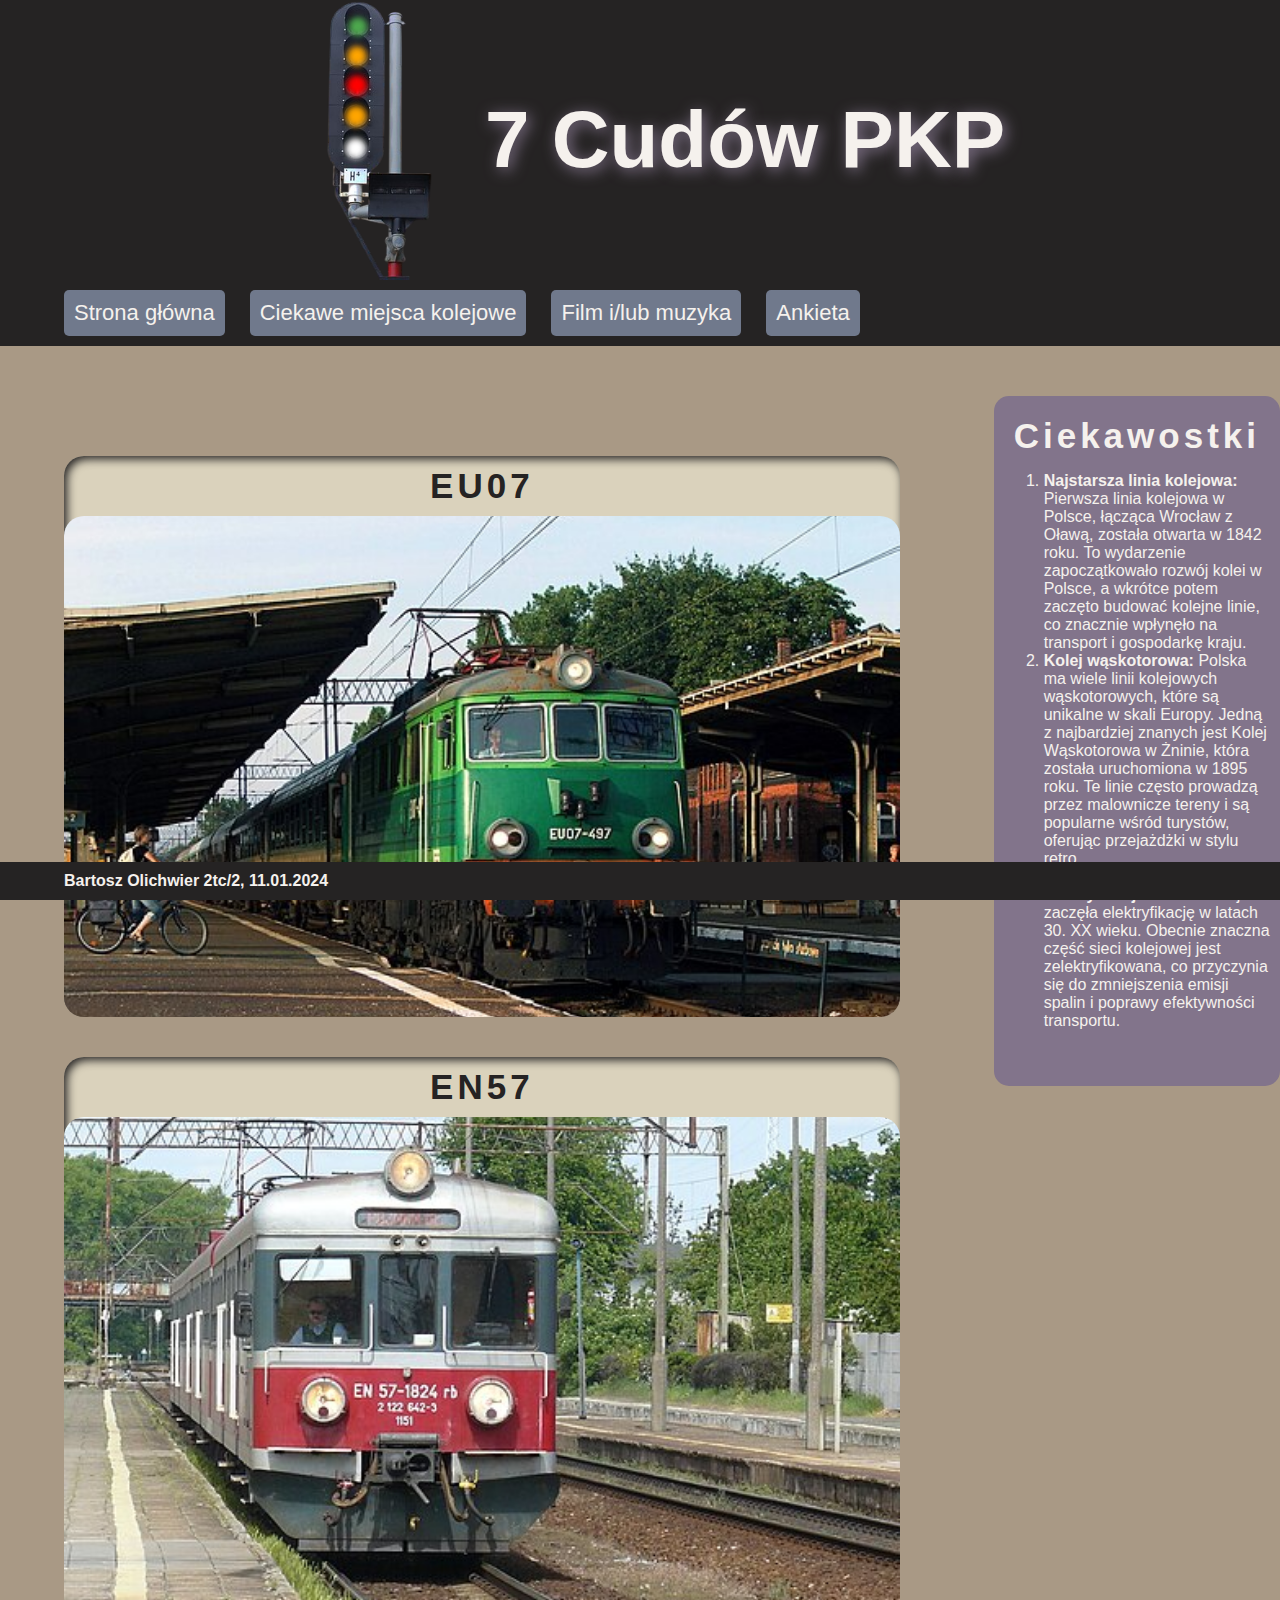
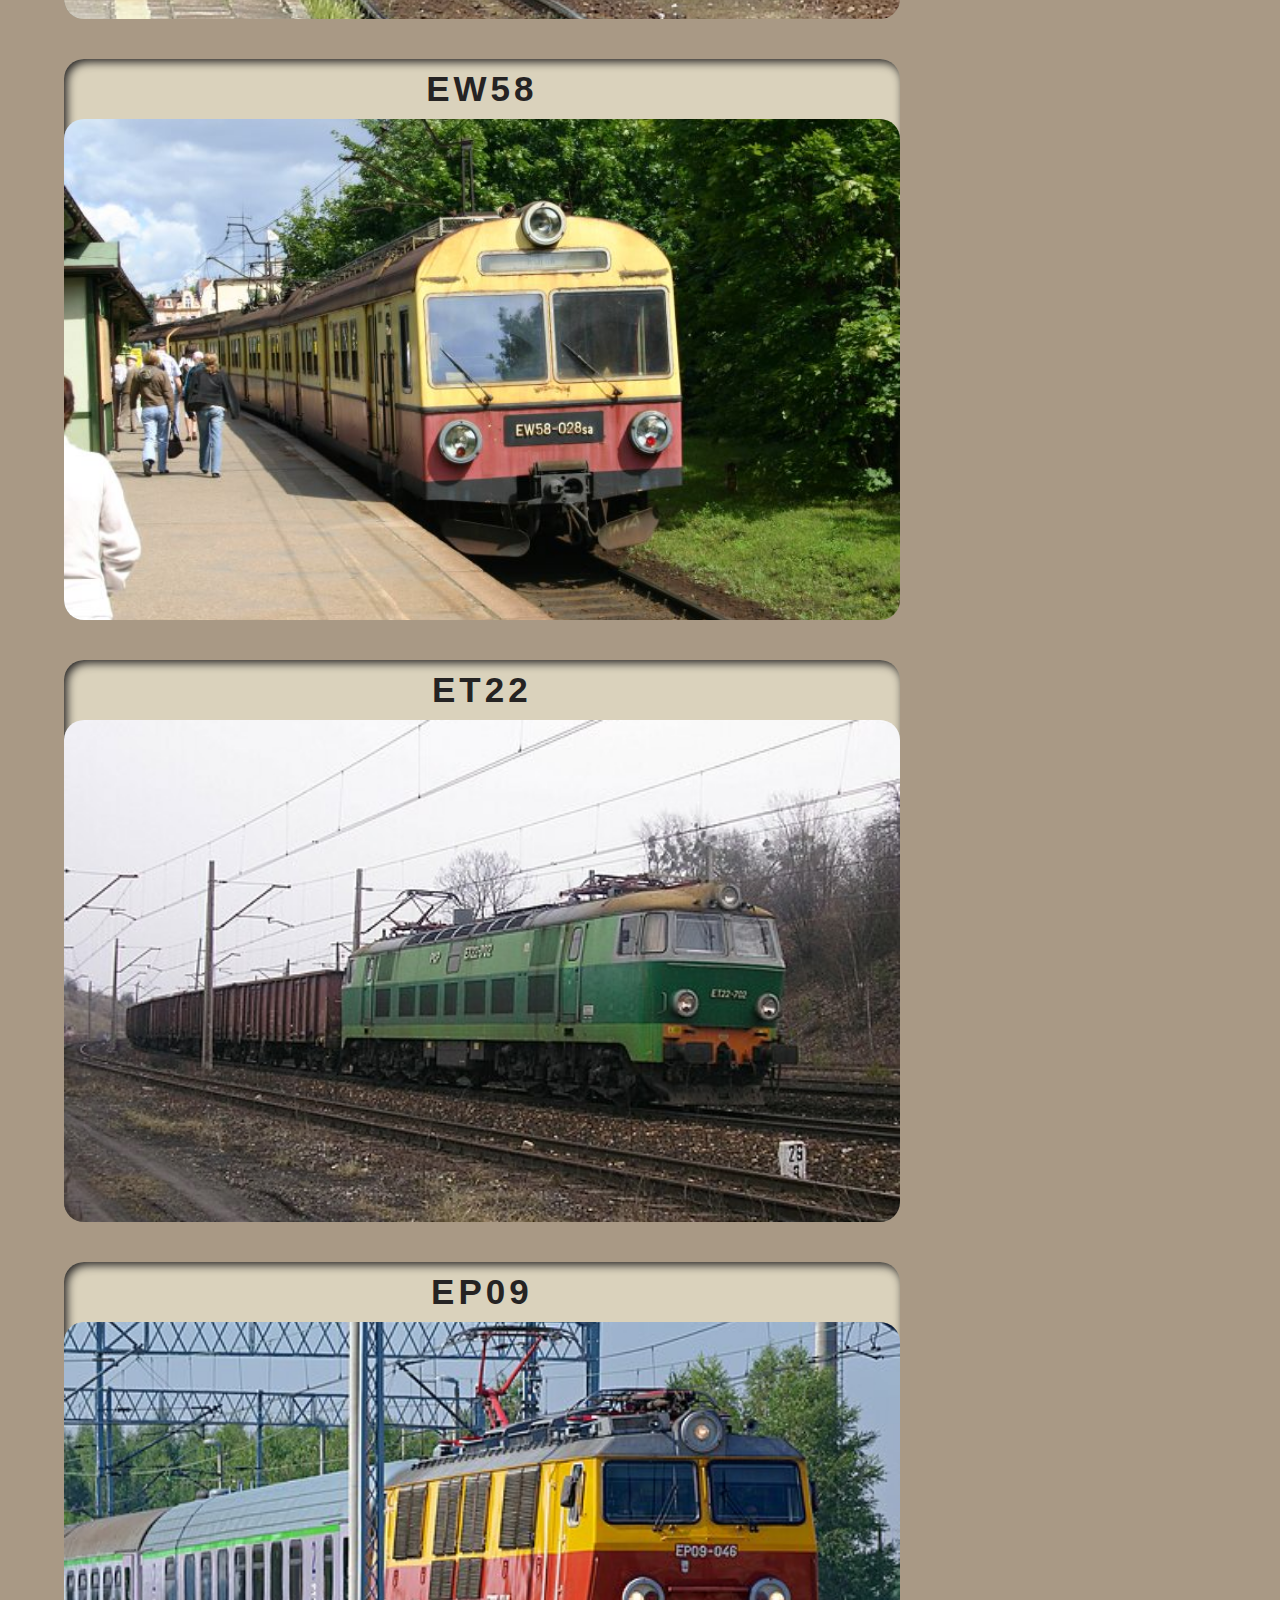
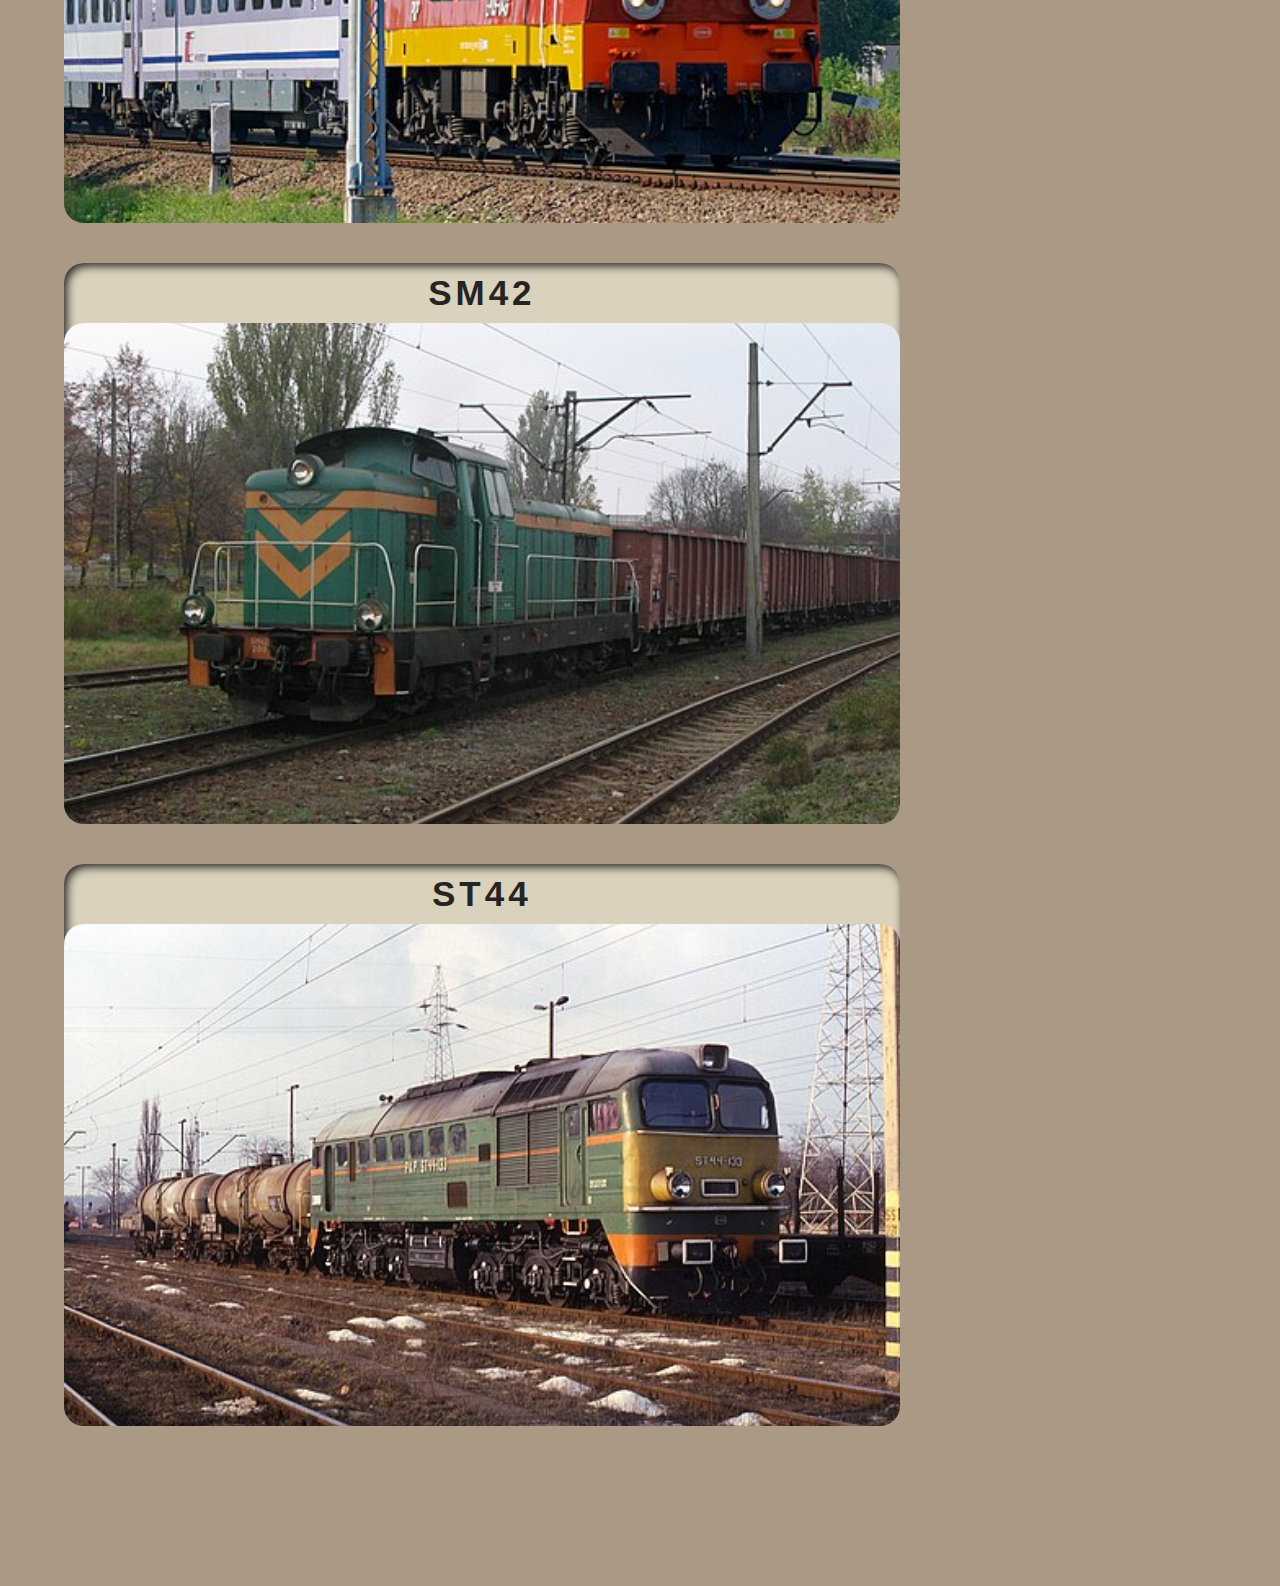
<file: index.html>
<!DOCTYPE html>
<html lang="pl">
<head>
    <meta charset="UTF-8">
    <meta name="viewport" content="width=device-width, initial-scale=1.0">
    <title>7 Cudów Techniki Polskiej Kolei</title>

    <link rel="stylesheet" type="text/css" href="src/style.css">
</head>
<body>
    <header>
        <svg class="sem-svg" width="210" height="280" xmlns="http://www.w3.org/2000/svg">
            <image href="img/sem.png" width="100%" height="100%"/>        
            <circle class="k k1" cx="39.5%" cy="9.5%" r="3.8%" fill="#4da84d" mask="url(#sem-szklo)"/>
            <circle class="k k2" cx="39%" cy="20%" r="3.9%" fill="orange"/>
            <circle class="k k3" cx="39%" cy="30.5%" r="4.1%" fill="red"/>
            <circle class="k k4" cx="38.6%" cy="41.5%" r="4.2%" fill="orange"/>
            <circle class="k k5" cx="38.4%" cy="53%" r="4.2%" fill="white"/>
        </svg>
        <h1>7 Cudów PKP</h1>
    </header>
    <nav>
        <div class="nav__div">
        <input type="checkbox" class="nav__menubtn">
        
        <div class="nav__">
        <a href="/BartoszOlichwier_7cudow/">Strona główna</a>
        <a href="/BartoszOlichwier_7cudow/miejsca/">Ciekawe miejsca kolejowe</a>
        <a href="/BartoszOlichwier_7cudow/film/">Film i/lub muzyka</a>
        <a href="/BartoszOlichwier_7cudow/ankieta/">Ankieta</a>
        </div>
        </div>
    </nav>
    <content class="content-horizontal">
        <div class="cards">
            <div class="card" onclick="window.location.href ='tabor/eu07/'">
                <h2>EU07</h2>
                <img src="img/tabor/eu07.jpg">
            </div>
            <div class="card" onclick="window.location.href = 'tabor/en57/'">
                <h2>EN57</h2>
                <img src="img/tabor/en57.jpg">
            </div>
            <div class="card" onclick="window.location.href = 'tabor/ew58/'">
                <h2>EW58</h2>
                <img src="img/tabor/ew58.jpg">
            </div>
            <div class="card" onclick="window.location.href = 'tabor/et22/'">
                <h2>ET22</h2>
                <img src="img/tabor/et22.jpg">
            </div>
            <div class="card" onclick="window.location.href = 'tabor/ep09/'">
                <h2>EP09</h2>
                <img src="img/tabor/ep09.jpg">
            </div>
            <div class="card" onclick="window.location.href = 'tabor/sm42/'">
                <h2>SM42</h2>
                <img src="img/tabor/sm42.jpg">
            </div>
            <div class="card" onclick="window.location.href = 'tabor/st44/'">
                <h2>ST44</h2>
                <img src="img/tabor/st44.jpg">
            </div>
        </div>

        <aside>
            <h2>Ciekawostki</h2>
            <ol>
                <li><b>Najstarsza linia kolejowa:</b> Pierwsza linia kolejowa w Polsce, łącząca Wrocław z Oławą, została otwarta w 1842 roku. To wydarzenie zapoczątkowało rozwój kolei w Polsce, a wkrótce potem zaczęto budować kolejne linie, co znacznie wpłynęło na transport i gospodarkę kraju.</li>
                <li><b>Kolej wąskotorowa:</b> Polska ma wiele linii kolejowych wąskotorowych, które są unikalne w skali Europy. Jedną z najbardziej znanych jest Kolej Wąskotorowa w Żninie, która została uruchomiona w 1895 roku. Te linie często prowadzą przez malownicze tereny i są popularne wśród turystów, oferując przejażdżki w stylu retro.</li>
                <li><b>Kolej w Polsce a elektryfikacja:</b> Polska kolej zaczęła elektryfikację w latach 30. XX wieku. Obecnie znaczna część sieci kolejowej jest zelektryfikowana, co przyczynia się do zmniejszenia emisji spalin i poprawy efektywności transportu.</li>
            </ol>
        </aside>
    </content>
    <footer>
        <span>Bartosz Olichwier 2tc/2, 11.01.2024</span>
    </footer>
</body>
</html>
</file>
<file: src/style.css>
:root{
    --d: #252323;
    --s: #70798c;
    --l: #f5f1ed;
    --mp: #dad2bc;
    --ms: #a99985;
    --a: #82748b;
}

/* sem */
@keyframes opacitypulse {
    0%{opacity: 0.9;}
    50%{opacity: 0.0;}
    100%{opacity: 0.9;}
}
.sem-svg .k{
    filter: blur(3px);
}
.sem-svg .k1{animation: opacitypulse 1s infinite;}
.sem-svg .k2{animation: opacitypulse 0.7s infinite;}
.sem-svg .k3{animation: opacitypulse 2s infinite;}
.sem-svg .k4{animation: opacitypulse 4.3s infinite;}
.sem-svg .k5{animation: opacitypulse 0.4s infinite;}



body, html{
    background-color: var(--ms);
    font-family:'Segoe UI', Tahoma, Geneva, Verdana, sans-serif;
    color: var(--d);
    margin:0;
    padding:0;
    width:100%;
    height:100%;
    display: flex;
    flex-direction: column;
    align-items: center;
}

header{
    display: flex;
    align-items: center;
    justify-content: center;
    background-color: var(--d);
    color: var(--l);
    width: 100%;
    font-size: clamp(20px, 4vw, 40px);
    text-shadow: 3px 3px 15px var(--a);
}
header svg{
    flex-shrink: 0;
}
footer{
    position: fixed;
    bottom: 0;
    background-color: var(--d);
    color:var(--l);
    font-weight: 700;
    width: 100%;
    display: flex;
    justify-content: center;
}
footer span {
    width: min(90%, 1800px);
    padding: 10px 5% 10px 5%;
}

nav{
    display: flex;
    justify-content: center;
    width:100%;
    background-color: var(--d);
}
.nav__div {
    position: relative;
    display: flex; justify-content: space-between; align-items: flex-start; flex-direction: column;
    width: min(90%, 1800px);
    padding: 10px 5% 10px 5%;

}
.nav__ a, .nav__menubtn, .navstyle a {
    font-family: inherit;
    font-size: 22px;
    color: var(--l);
    background-color: var(--s);
    text-decoration:none;
    font-weight: 500;
    padding: 10px;
    border-radius: 5px;
}
.nav__ a:hover, .nav__menubtn:hover {
    scale: 1.04;
    transform: translate(2%, 0);
    transition: all 0.1s;
    background-color: var(--a);
}
.nav__.small, .navstyle{

    flex-direction: column;
    width: 80%;
}
.nav__.small a:hover, .nav__.small .nav__menubtn:hover, .navstyle a:hover{
    background-color: var(--d);
}
.nav__, .navstyle {
    display: flex;
    gap: 25px;
}
.nav__menubtn{
    visibility: hidden;
    position:relative;
    right: 0px;
    width: 130px;
    height: 40px;
    flex-shrink: 0;
    display: flex;
    justify-content: center;
    align-items: center;
    display: none
}
@media screen and (max-width: 1000px) {
    .nav__ {
        display: none;
        flex-direction: column;
        
    }
    .nav__menubtn{
        display: flex;
    }
    .nav__menubtn::before {
        content: "Menu ▼";
        visibility: visible;
        cursor: pointer;
        
        right: 0px;
    }
    .small.nav__menubtn::before {
        content: "Nawigacja ▼";
        visibility: visible;
        cursor: pointer;
        
        right: 0px;
    }
    .small.nav__title{
        display: none;
    }
    .nav__menubtn:checked ~ .nav__ {
        display: flex;
    }
}

content{
    display: flex;
    flex-direction: row;
    align-items: start;
    justify-content: center;
    width:100%;
    gap: 30px;
    padding: 50px 0 100px 0;
}
.content-group-2 {
    display: flex;
    flex-direction: row;
    align-items: start;
    justify-content: center;
    width: min(90%, 1550px);
    gap: 30px;
}
/*content{
    display: flex;
    flex-direction: column;
    align-items: center;
    justify-content: start;
    gap: 30px;
    width:100%;
    padding: 50px 0 100px 0;
}*/
content .container {
    width: min(90%, 1200px);
    padding: 5%;
}
main {
    width: min(90%, 1200px);
    border-radius: 15px;
    background-color: var(--mp);
    box-shadow: 3px 3px 10px inset;
}
table{
    border: 2px solid var(--d);
    border-collapse: collapse;
}
table td, th {
    border: 2px solid var(--d);
    padding: 15px;
}
.cards{
    display: flex;
    flex-wrap: wrap;
    gap: 40px;
    width: min(90%, 1800px);
    padding: 60px 5% 60px 5%;
}
.card{
    flex-grow: 1;
    background-color: var(--mp);
    width: 400px;
    border-radius: 20px;
    display: flex;
    flex-direction: column;
    align-items: center;
    cursor:pointer;
    box-shadow: 3px 3px 10px inset;
}
.card:hover{
    scale: 1.04;
    transition: all 0.2s;
}
h2{
    font-size: 35px;
    margin: 10px 10px 10px 10px;
    letter-spacing: 4px;
}
video, audio, iframe, img {
    overflow: hidden;
    border:0;
    border-radius: 20px;
    width: 100%;
    aspect-ratio: 5 / 3;
    object-fit: cover;
}
input, textarea, select, form button {
    border: 0;
    outline: 0;
    margin: 10px;
    padding: 10px;
    border-radius: 10px;
    background-color: var(--s);
    transition: all 0.2s;
    font: inherit;
    color: var(--l);
    max-width: 90%;
}
form{
    background-color: var(--mp);
    border-radius: 30px;
    padding: 30px;
    font-size: 20px;
}
.galery-iframe{
    width: min(100%, 1200px);
    transform: translate(-4px, -4px);
}

aside{
    background-color: var(--a);
    color: var(--l);
    padding: 10px;
    border-radius: 15px;
    padding-bottom: 40px;
    position: sticky;
    top: 50px;
}
@media screen and (min-width: 1001px) {
    aside {
        width: clamp(300px, 20%, 400px);
    }
}
@media screen and (max-width: 1000px) {
    .content {
        flex-direction: column;
        align-items: center;
    }
    aside{
        width: 70%;
        position: static;
    }
    .content-group-2{
        flex-wrap: wrap;
    }
}
@media screen and (max-width: 1200px) {
    content {
        flex-wrap: wrap;
    }
    .aside-1{
        width: 70%;
        position: static;
    }
}
</file>
